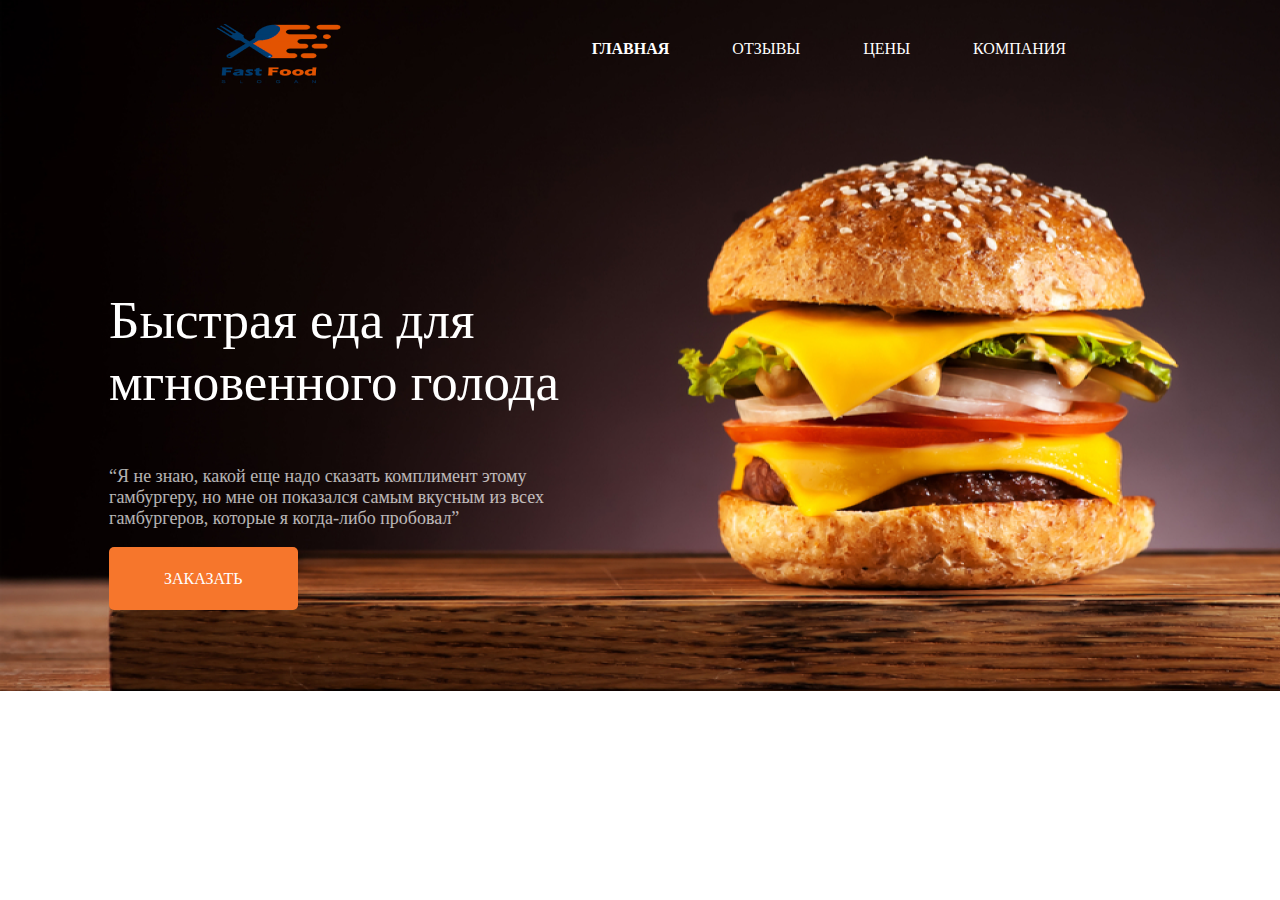
<file: index.html>
<!DOCTYPE html>
<html lang="ru">
<head>
    <meta charset="UTF-8">
    <title>Burger</title>
    <link rel="stylesheet" href="style.css" />
</head>
<body>
    <header class="header">
        <a href="prob/error.html">
            <img src="img/logo.png" alt="logo" />
        </a>
        <nav class="navbar">
            <ul class="menu-list">
                <li class="menu-item active"><a href="prob/error.html">ГЛАВНАЯ</a></li>
                <li class="menu-item"><a href="prob/error.html">ОТЗЫВЫ</a></li>
                <li class="menu-item"><a href="prob/error.html">ЦЕНЫ</a></li>
                <li class="menu-item"><a href="prob/error.html">КОМПАНИЯ</a></li>
            </ul>
        </nav>
    </header>
    <main class="main">
        <p class="main-text">Быстрая еда для мгновенного голода</p>
        <blockquote class="quote">
            “Я не знаю, какой еще надо сказать комплимент этому гамбургеру, но мне он показался самым вкусным из всех гамбургеров, которые я когда-либо пробовал”
        </blockquote>
        <button class="button-order">ЗАКАЗАТЬ</button>
    </main>
</body>
</html>
</file>
<file: style.css>
body {
    max-width: 1062px;
    width: 100%;
    margin: auto;
    background: url('img/background.png') no-repeat center;
    height: 100%;
    color: #fff;
}

.header {
    display: flex;
    justify-content: space-around;
    margin-top: 24px;
    margin-bottom: 200px;
}

.menu-list {
    display: flex;
    list-style-type: none;
}

.menu-item:not(:last-child) {
    margin-right: 63px;
}

.menu-item a {
    text-decoration: none;
    color: white;
}

.active {
    font-weight: bold;
}





.main-text {
    font-weight: 500;
    font-size: 53px;
    line-height: 62px;
}

.quote {
    font-weight: 400;
    font-size: 18px;
    line-height: 21px;
    margin-left: 0;
    opacity: 0.7;
}

.button-order {
    all: unset;
    padding: 22px 55px;
    background: #f6762c;
    border-radius: 5px;
    color: #fff;
    font-weight: 500;
    font-size: 16px;
    line-height: 19px;
}

.main {
    max-width: 500px;
}
</file>
